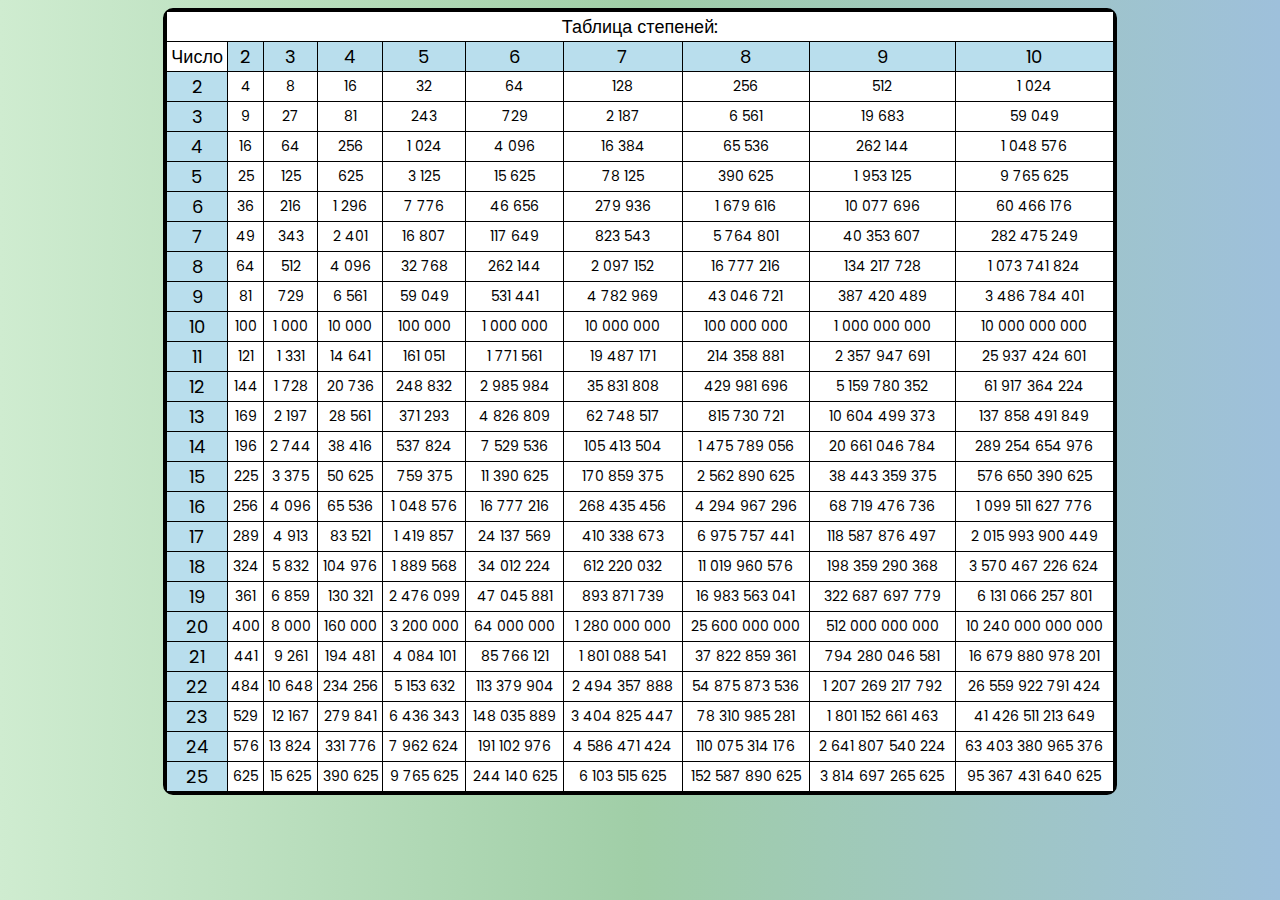
<file: Аттестация/2 html+css/index.html>
<!DOCTYPE html>
<html>
<head>
	<meta charset="utf-8">
	<title>Таблица степеней</title>
	<link rel="preconnect" href="https://fonts.googleapis.com">
	<link rel="preconnect" href="https://fonts.gstatic.com" crossorigin>
	<link href="https://fonts.googleapis.com/css2?family=Poppins:wght@200&display=swap" rel="stylesheet">
	<style type="text/css">
		body {
			background: linear-gradient(90deg, #cfecd0, #a0cea7, #9ec0db);
			font-family: 'Poppins', sans-serif;
		}

		table {
			background-color: white;
			text-align: center;
			border-collapse: collapse; /*двойную сетку таблица склеиваем в одну*/
			margin: auto; /*выравнивание по центру*/
		    width: 100%;
		    height: 100%;
		    font-size: 14px;

		}

		/*округляем углы таблицы*/
		.table_div {
			border-radius: 10px;
			border: 3px solid black;
			margin: auto;
		    width:75%;
		    height:auto;
		}


		td {
			border: 1px solid black;
		}

		/*увеличиваем надпись, и делаем жирным при наведении на ячейку*/
		td:hover {
			text-size: 40px;
			font-weight: bold;
		}

		/*две ячейки неприкасамеые*/
		.name_row {
			font-size: 18px;
			background-color: white;
		}
		/*делаем вторую строку синей*/
		.color_row {
			background: #b9deed;
			font-size: 18px;
		}
		/*1 столбец, начиная с 3 строки синий*/
		table>tbody>tr:nth-of-type(n+3)>td:nth-of-type(1) {
			font-size: 18px;
			background: #b9deed;
		}

		/*при наведении на ячейку, её строка становится зеленой*/
		table>tbody>tr:hover {
		padding: 20px;
		background-color: #98FB98 !important;
		}
	</style>
</head>
<body>
	<div class="table_div">
	<table>
		<tr>
			<td class="name_row" colspan="10">Таблица степеней:</td>
		</tr>
		<tr>
			<td class="name_row">Число</td>
			<td class="color_row">2</td>
			<td class="color_row">3</td>
			<td class="color_row">4</td>
			<td class="color_row" class="color_row">5</td>
			<td class="color_row">6</td>
			<td class="color_row">7</td>
			<td class="color_row">8</td>
			<td class="color_row">9</td>
			<td class="color_row">10</td>
		</tr>
		<tr>
			<td>2</td>
			<td>4</td>
			<td>8</td>
			<td>16</td>
			<td>32</td>
			<td>64</td>
			<td>128</td>
			<td>256</td>
			<td>512</td>
			<td>1 024</td>
		</tr>
		<tr>
			<td>3</td>
			<td>9</td>
			<td>27</td>
			<td>81</td>
			<td>243</td>
			<td>729</td>
			<td>2 187</td>
			<td>6 561</td>
			<td>19 683</td>
			<td>59 049</td>
		</tr>
		<tr>
			<td>4</td>
			<td>16</td>
			<td>64</td>
			<td>256</td>
			<td>1 024</td>
			<td>4 096</td>
			<td>16 384</td>
			<td>65 536</td>
			<td>262 144</td>
			<td>1 048 576</td>
		</tr>
		<tr>
			<td>5</td>
			<td>25</td>
			<td>125</td>
			<td>625</td>
			<td>3 125</td>
			<td>15 625</td>
			<td>78 125</td>
			<td>390 625</td>
			<td>1 953 125</td>
			<td>9 765 625</td>
		</tr>
		<tr>
			<td>6</td>
			<td>36</td>
			<td>216</td>
			<td>1 296</td>
			<td>7 776</td>
			<td>46 656</td>
			<td>279 936</td>
			<td>1 679 616</td>
			<td>10 077 696</td>
			<td>60 466 176</td>
		</tr>
		<tr>
			<td>7</td>
			<td>49</td>
			<td>343</td>
			<td>2 401</td>
			<td>16 807</td>
			<td>117 649</td>
			<td>823 543</td>
			<td>5 764 801</td>
			<td>40 353 607</td>
			<td>282 475 249</td>
		</tr>
		<tr>
			<td>8</td>
			<td>64</td>
			<td>512</td>
			<td>4 096</td>
			<td>32 768</td>
			<td>262 144</td>
			<td>2 097 152</td>
			<td>16 777 216</td>
			<td>134 217 728</td>
			<td>1 073 741 824</td>
		</tr>
		<tr>
			<td>9</td>
			<td>81</td>
			<td>729</td>
			<td>6 561</td>
			<td>59 049</td>
			<td>531 441</td>
			<td>4 782 969</td>
			<td>43 046 721</td>
			<td>387 420 489</td>
			<td>3 486 784 401</td>
		</tr>
		<tr>
			<td>10</td>
			<td>100</td>
			<td>1 000</td>
			<td>10 000</td>
			<td>100 000</td>
			<td>1 000 000</td>
			<td>10 000 000</td>
			<td>100 000 000</td>
			<td>1 000 000 000</td>
			<td>10 000 000 000</td>
		</tr>
		<tr>
			<td>11</td>
			<td>121</td>
			<td>1 331</td>
			<td>14 641</td>
			<td>161 051</td>
			<td>1 771 561</td>
			<td>19 487 171</td>
			<td>214 358 881</td>
			<td>2 357 947 691</td>
			<td>25 937 424 601</td>
		</tr>
		<tr>
			<td>12</td>
			<td>144</td>
			<td>1 728</td>
			<td>20 736</td>
			<td>248 832</td>
			<td>2 985 984</td>
			<td>35 831 808</td>
			<td>429 981 696</td>
			<td>5 159 780 352</td>
			<td>61 917 364 224</td>
		</tr>
		<tr>
			<td>13</td>
			<td>169</td>
			<td>2 197</td>
			<td>28 561</td>
			<td>371 293</td>
			<td>4 826 809</td>
			<td>62 748 517</td>
			<td>815 730 721</td>
			<td>10 604 499 373</td>
			<td>137 858 491 849</td>
		</tr>
		<tr>
			<td>14</td>
			<td>196</td>
			<td>2 744</td>
			<td>38 416</td>
			<td>537 824</td>
			<td>7 529 536</td>
			<td>105 413 504</td>
			<td>1 475 789 056</td>
			<td>20 661 046 784</td>
			<td>289 254 654 976</td>
		</tr>
		<tr>
			<td>15</td>
			<td>225</td>
			<td>3 375</td>
			<td>50 625</td>
			<td>759 375</td>
			<td>11 390 625</td>
			<td>170 859 375</td>
			<td>2 562 890 625</td>
			<td>38 443 359 375</td>
			<td>576 650 390 625</td>
		</tr>
		<tr>
			<td>16</td>
			<td>256</td>
			<td>4 096</td>
			<td>65 536</td>
			<td>1 048 576</td>
			<td>16 777 216</td>
			<td>268 435 456</td>
			<td>4 294 967 296</td>
			<td>68 719 476 736</td>
			<td>1 099 511 627 776</td>
		</tr>
		<tr>
			<td>17</td>
			<td>289</td>
			<td>4 913</td>
			<td>83 521</td>
			<td>1 419 857</td>
			<td>24 137 569</td>
			<td>410 338 673</td>
			<td>6 975 757 441</td>
			<td>118 587 876 497</td>
			<td>2 015 993 900 449</td>
		</tr>
		<tr>
			<td>18</td>
			<td>324</td>
			<td>5 832</td>
			<td>104 976</td>
			<td>1 889 568</td>
			<td>34 012 224</td>
			<td>612 220 032</td>
			<td>11 019 960 576</td>
			<td>198 359 290 368</td>
			<td>3 570 467 226 624</td>
		</tr>
		<tr>
			<td>19</td>
			<td>361</td>
			<td>6 859</td>
			<td>130 321</td>
			<td>2 476 099</td>
			<td>47 045 881</td>
			<td>893 871 739</td>
			<td>16 983 563 041</td>
			<td>322 687 697 779</td>
			<td>6 131 066 257 801</td>
		</tr>
		<tr>
			<td>20</td>
			<td>400</td>
			<td>8 000</td>
			<td>160 000</td>
			<td>3 200 000</td>
			<td>64 000 000</td>
			<td>1 280 000 000</td>
			<td>25 600 000 000</td>
			<td>512 000 000 000</td>
			<td>10 240 000 000 000</td>
		</tr>
		<tr>
			<td>21</td>
			<td>441</td>
			<td>9 261</td>
			<td>194 481</td>
			<td>4 084 101</td>
			<td>85 766 121</td>
			<td>1 801 088 541</td>
			<td>37 822 859 361</td>
			<td>794 280 046 581</td>
			<td>16 679 880 978 201</td>
		</tr>
		<tr>
			<td>22</td>
			<td>484</td>
			<td>10 648</td>
			<td>234 256</td>
			<td>5 153 632</td>
			<td>113 379 904</td>
			<td>2 494 357 888</td>
			<td>54 875 873 536</td>
			<td>1 207 269 217 792</td>
			<td>26 559 922 791 424</td>
		</tr>
		<tr>
			<td>23</td>
			<td>529</td>
			<td>12 167</td>
			<td>279 841</td>
			<td>6 436 343</td>
			<td>148 035 889</td>
			<td>3 404 825 447</td>
			<td>78 310 985 281</td>
			<td>1 801 152 661 463</td>
			<td>41 426 511 213 649</td>
		</tr>
		<tr>
			<td>24</td>
			<td>576</td>
			<td>13 824</td>
			<td>331 776</td>
			<td>7 962 624</td>
			<td>191 102 976</td>
			<td>4 586 471 424</td>
			<td>110 075 314 176</td>
			<td>2 641 807 540 224</td>
			<td>63 403 380 965 376</td>
		</tr>
		<tr>
			<td>25</td>
			<td>625</td>
			<td>15 625</td>
			<td>390 625</td>
			<td>9 765 625</td>
			<td>244 140 625</td>
			<td>6 103 515 625</td>
			<td>152 587 890 625</td>
			<td>3 814 697 265 625</td>
			<td>95 367 431 640 625</td>
		</tr>
	</table>
	</div>
</body>
</html>
</file>
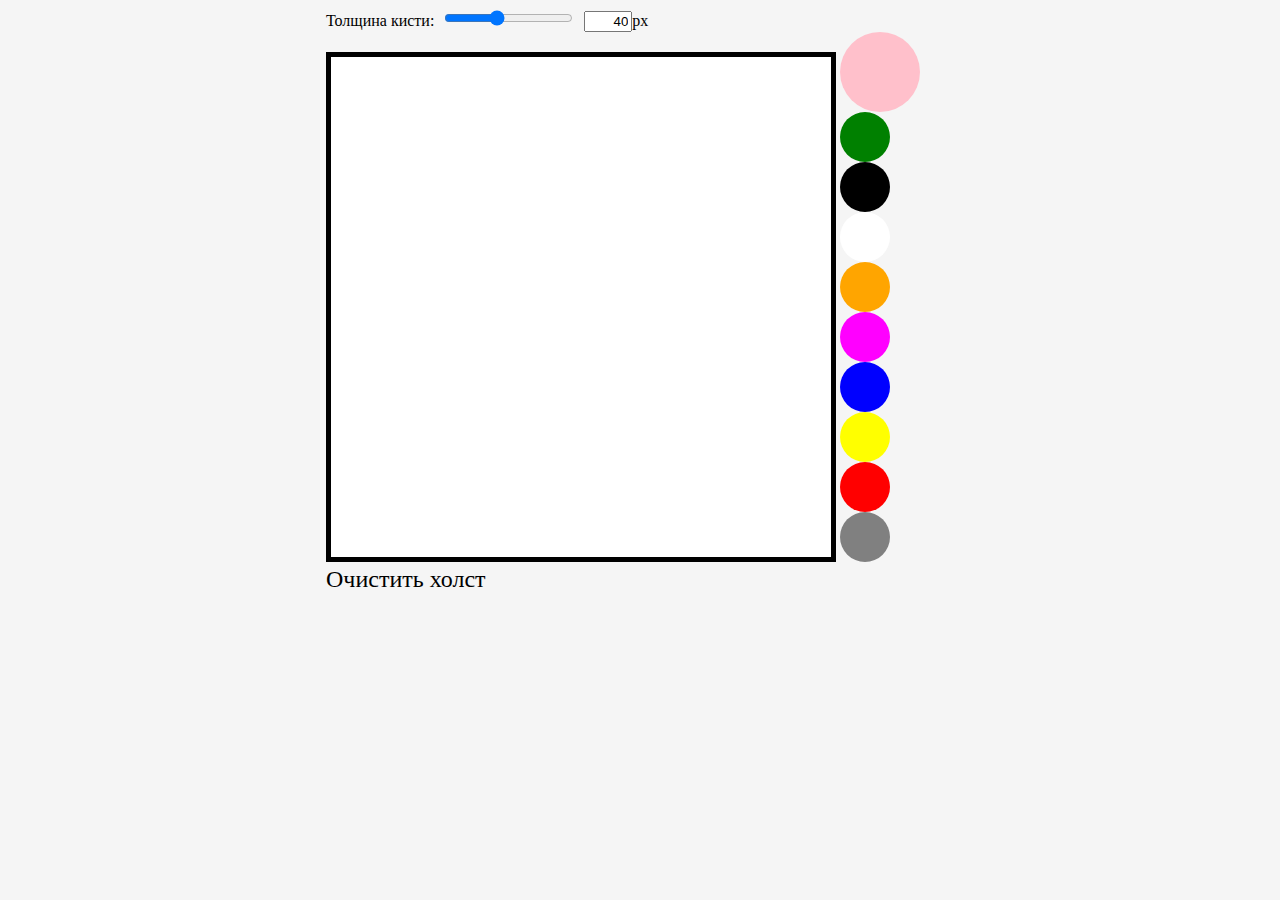
<file: Аттестация/3 JavaScript/index.html>
<!DOCTYPE html>
<html>
<head>
	<meta charset="utf-8">
	<title>Рисовалка</title>
	<link rel="stylesheet" type="text/css" href="style.css">
</head>
<body>
	<div id="div_body">
		Толщина кисти:<input type="range" id="slider" min="1" max="100" value="40">
		<input id="sliderValue" min="1" value="40"></input>px<br>

		<canvas id="canvas" height="500px" width="500px" class="canvas_palette"></canvas>
		<div id="palette" class="canvas_palette">
			<ul id="list">
				<li class="colorPicker" id="pink"></li>
				<li class="colorPicker" id="green"></li>
				<li class="colorPicker" id="black"></li>
				<li class="colorPicker" id="white"></li>
				<li class="colorPicker" id="orange"></li>
				<li class="colorPicker" id="magenta"></li>
				<li class="colorPicker" id="blue"></li>
				<li class="colorPicker" id="yellow"></li>
				<li class="colorPicker" id="red"></li>
				<li class="colorPicker" id="grey"></li>
			</ul>
		</div>

		<br><label id="labelForClear" onclick="ClearCanvas()">Очистить холст</label>
	</div>
<script type="text/javascript" src="script.js"></script>
</body>
</html>
</file>
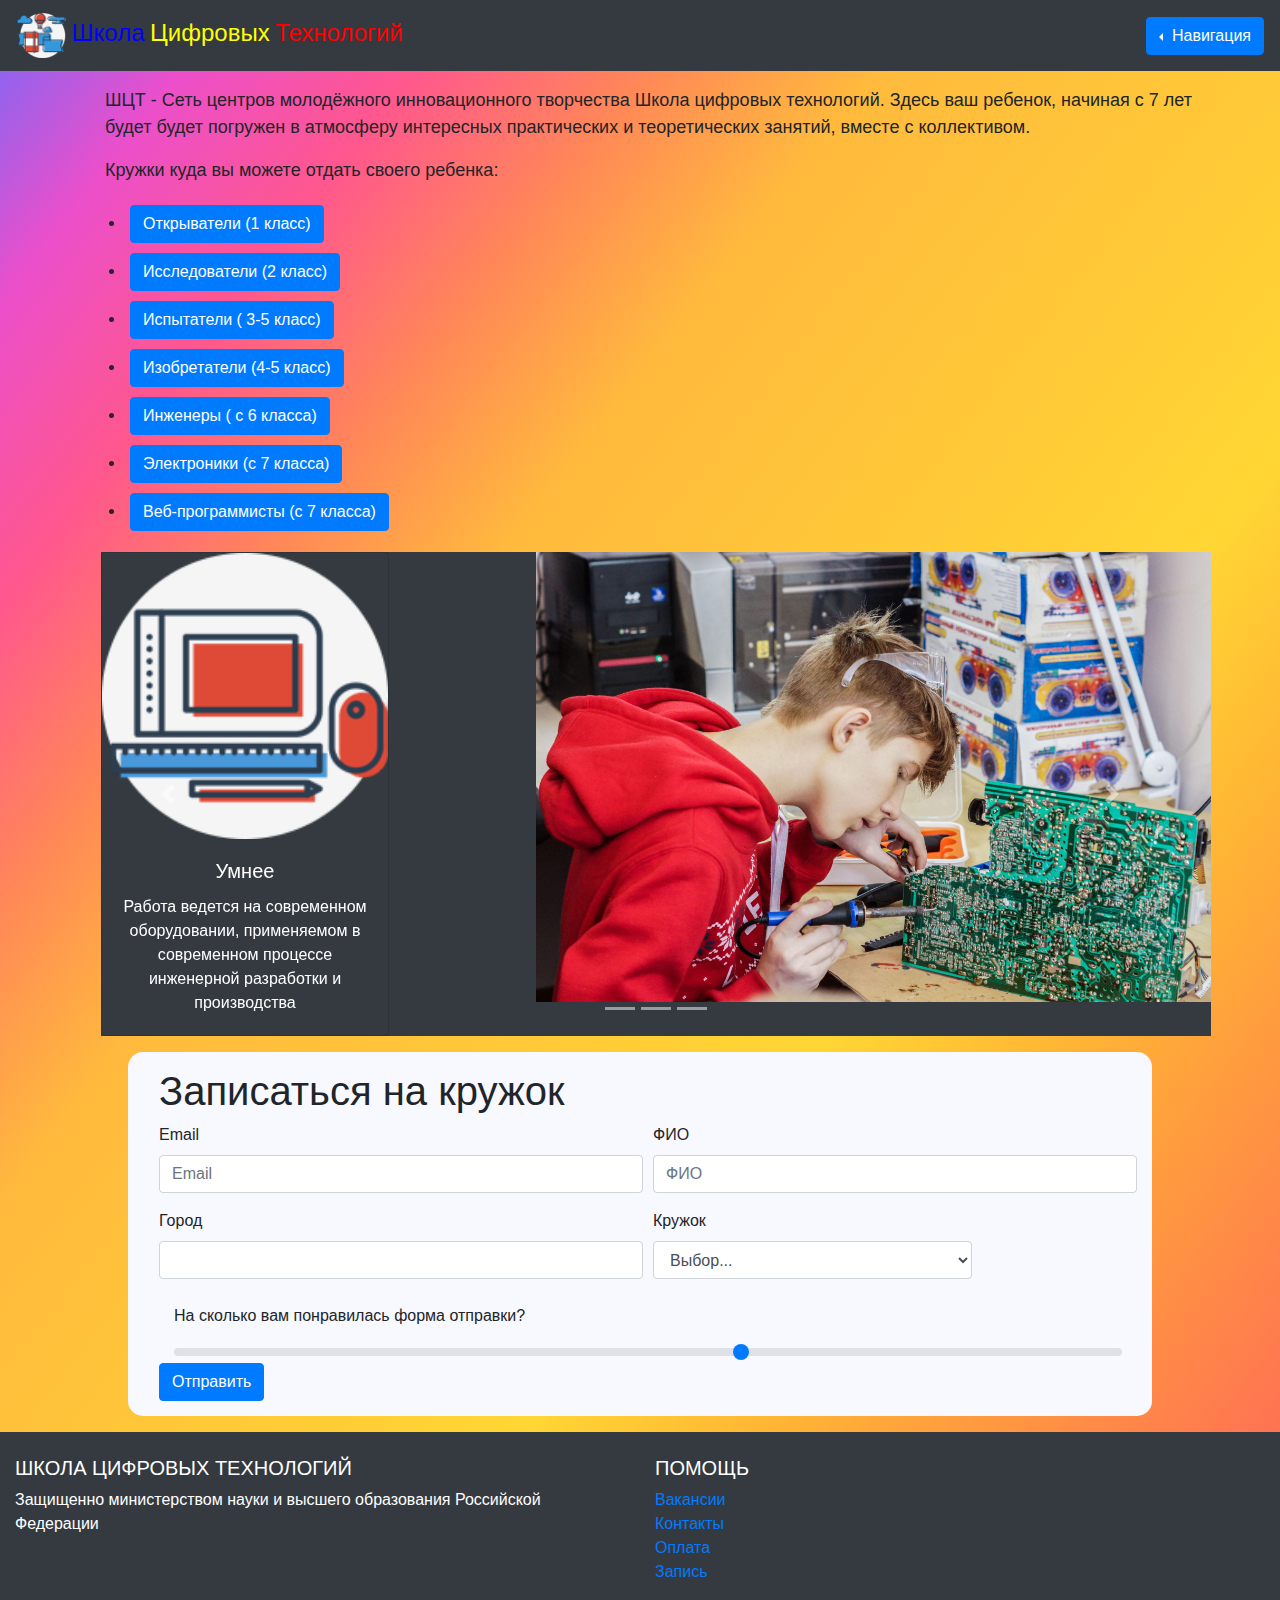
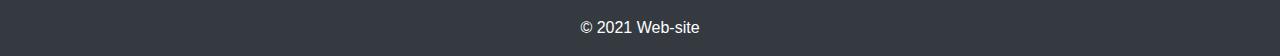
<file: Аттестация/5 Bootstrap/index.html>
<!DOCTYPE html>
<html>
<head>
	<meta charset="utf-8">
	<title></title>
	<link rel="stylesheet" href="css/bootstrap.min.css">
	<link rel="stylesheet" type="text/css" href="css/style.css">

</head>
<body>
	<nav class="navbar navbar-dark bg-dark">
		<a href="#" class="navbar-brand">
			<img id="icon_brand" src="img/1.png">
			<span class="colortext_logo">Школа</span> <span class="colortext_logo1">Цифровых</span> <span class="colortext_logo2">Технологий</span>
		</a>
		 <div class="nav-item dropdown dropleft">
        <a class="btn btn-primary dropdown-toggle" href="#" id="navbarDropdown" role="button" data-toggle="dropdown" aria-haspopup="true" aria-expanded="false">
          Навигация
        </a>
        <div class="dropdown-menu" aria-labelledby="navbarDropdown">
          <a class="dropdown-item" href="#carousel_ID">Галерея фото</a>
          <a class="dropdown-item" href="#formSend">Форма отправки</a>
      </div>
	</nav>

<div class="container mt-3">
	<p class="content">ШЦТ - Сеть центров молодёжного инновационного творчества
	Школа цифровых технологий. Здесь ваш ребенок, начиная с 7 лет будет будет погружен в атмосферу интересных практических и теоретических занятий, вместе с коллективом.</p>
	<p class="content">Кружки куда вы можете отдать своего ребенка:
		<ul>
			<li><button type="button" class="btn btn-primary li_button" data-toggle="tooltip" data-html="true" data-placement="top" title="Познавательное путешествие в мир вокруг нас. Физика, химия, биология, геология, астрономия, природные явления, знакомство с инженерным оборудованием - за год ребенок окунется с головой в эти увлекательные предметы.">
                Открыватели (1 класс)
              </button></li>

			<li><button type="button" class="btn btn-primary li_button" data-toggle="tooltip" data-html="true" data-placement="top" title="В рамках кружка ребята узнают основные принципы физики, химии, математики, электричества, оптических явлений, компьютерной техники, а также научатся работать с паяльником и другими инструментами..">
                Исследователи (2 класс)
              </button></li>

			<li><button type="button" class="btn btn-primary li_button" data-toggle="tooltip" data-html="true" data-placement="top" title="Кружок, где вдоволь можно насладиться творческим и техническим процессом, реализовать свои идеи и задумки вместе с профессиональным наставником и в кругу единомышленников. Практика и только практика - главное правило занятий!">
                Испытатели ( 3-5 класс)
              </button></li>

			<li><button type="button" class="btn btn-primary li_button" data-toggle="tooltip" data-html="true" data-placement="top" title="Находка для родителей, которые хотят превратить современные гаджеты и компьютер в полезных помощников для своих детей. Почта, блоги, графический дизайн, автоматизированное моделирование, программирование – теперь это будет понятным и интересным">
                Изобретатели (4-5 класс)
              </button></li>

			<li><button type="button" class="btn btn-primary li_button" data-toggle="tooltip" data-html="true" data-placement="top" title="Профессиональный инженерный опыт, который поможет ребенку выбрать интересующий профиль еще до 9 класса - сэкономить уйму времени и денег, а после без проблем поступить в университет и стать инженером-радиоконструктором, 3D-моделлером, Arduino-разработчиком или разработчиком электронных устройств.">
                Инженеры ( с 6 класса)
              </button></li>

			<li><button type="button" class="btn btn-primary li_button" data-toggle="tooltip" data-html="true" data-placement="top" title="Изучаем полный цикл разработки электронных устройств: от  моделирования сигнала в цепи до сборки и отладки самостоятельно собранного прибора. Профессиональные практические навыки профессии, участие в конкурсах и соревнованиях.">
                Электроники (с 7 класса)
              </button></li>

			<li><button type="button" class="btn btn-primary li_button" data-toggle="tooltip" data-html="true" data-placement="top" title="Освоить одну из самых востребованных и высокооплачиваемых профессий еще в школе - легко! Вместе с нами изучай самые популярные веб-технологии, которые используют Google, Facebook, ВКонтакте, Mail.ru, Yandex и другие ведущие мировые корпорации.">
                Веб-программисты (с 7 класса)
              </button></li>
		</ul>
	</p>
	<div id="carousel_ID" class="carousel slide mt-3" data-ride="carousel">
				<div class="carousel-inner m-3 text-white bg-dark">

					<div class="carousel-item active">
						<div class="row">
							<div class="col">
								<div class="card text-white bg-dark" style="width: 18rem;" align="center"> 
									<img class="card-omg-top" src="img/01.png">
									<div class="card-body">
										<h5 class="card-title">Умнее</h5>
										<p class="card-text">Работа ведется на современном оборудовании, применяемом в современном процессе инженерной разработки и производства </p>
									</div>
								</div>
							</div>
							<div class="col">
								<img height="450" src="img/умнее.jpg">
							</div>
						</div>	
					</div>

					<div class="carousel-item">
						<div class="row">
							<div class="col">
								<div class="card text-white bg-dark" style="width: 18rem;" align="center"> 
									<img class="card-omg-top" src="img/03.png">
									<div class="card-body">
										<h5 class="card-title">Вместе</h5>
										<p class="card-text">Умение работать в команде, распределять функции в работе над одним проектом, один из ключевых навыков будущего специалиста. Внедряем проектный командный подход с раннего возраста</p>
									</div>
								</div>
							</div>
							<div class="col">
								<img height="350" src="img/вместе.jpg">
							</div>
						</div>						
					</div>

					<div class="carousel-item">
						<div class="row">
							<div class="col">
								<div class="card text-white bg-dark" style="width: 18rem;" align="center">
									<img class="card-omg-top" src="img/02.png">
									<div class="card-body">
										<h5 class="card-title">Опытнее</h5>
										<p class="card-text"s>Ученики ШЦТ ежегодно участвуют в конкурсах и соревнованиях в сфере робототехники и научно-технического творчества разного масштаба, где занимают призовые места </p>
									</div>
								</div>
							</div>
							<div class="col">
								<img height="450" src="img/опытнее.jpg">
							</div>
						</div>
					</div>

					<ol class="carousel-indicators">
						<li data-target="#carousel_ID" data-slide-to="0" сlass="active"></li>
						<li data-target="#carousel_ID" data-slide-to="1"></li>
						<li data-target="#carousel_ID" data-slide-to="2"></li>
					</ol>

				</div>	
				<a class="carousel-control-prev" href="#carousel_ID" role="button" data-slide="prev">
					<span class="carousel-control-prev-icon" aria-hidden="true"></span>
				</a>
				<a class="carousel-control-next" href="#carousel_ID" role="button" data-slide="next">
					<span class="carousel-control-next-icon" aria-hidden="true"></span>
				</a>
			</div>
		</div>
	</div>

	<div id="formSend" class="container form-group form1">
		<h1 class="ml-3">Записаться на кружок</h1>
		<form class="ml-3">
		  <div class="form-row">
		    <div class="form-group col-md-6">
		      <label for="inputEmail4">Email</label>
		      <input type="email" class="form-control" id="inputEmail4" placeholder="Email">
		    </div>
		    <div class="form-group col-md-6">
		      <label for="inputФИО4">ФИО</label>
		      <input type="text" class="form-control" id="inputФИО4" placeholder="ФИО">
		    </div>
		  </div>
		  
		  <div class="form-row">
		    <div class="form-group col-md-6">
		      <label for="inputCity">Город</label>
		      <input type="text" class="form-control" id="inputCity">
		    </div>
		    <div class="form-group col-md-4">
		      <label for="inputState">Кружок</label>
		      <select id="inputState" class="form-control">
		        <option selected>Выбор...</option>
		        <option>Открыватели (1 класс)</option>
		        <option>Исследователи (2 класс)</option>
		        <option>Испытатели (3-5 класс)</option>
		        <option>Изобретатели (4-5 класс)</option>
		        <option>Инженеры (с 6 класса)</option>
		        <option>Электроники (с 7 класса)</option>
		        <option>Веб-программисты (с 7 класса)</option>
		      </select>
		    </div>
		  </div>
		  <div class="container">	
		  		<label for="sliderID">
					На сколько вам понравилась форма отправки? <span id="outputSlider"></span>
				</label>
				<input type="range" class="custom-range" min="0" max="5" id="sliderID">
		  </div>						
		  
		  <button type="submit" class="btn btn-primary">Отправить</button>
		</form>
	</div>
</div>

<footer class="page-footer font-small  bg-dark pt-4">
  <div class="container-fluid text-center text-md-left">
    <div class="row">
      <div class="col-md-6 mt-md-0 mt-3">
        <h5 class="text-uppercase">Школа Цифровых Технологий</h5>
        <p>Защищенно министерством науки и высшего образования Российской Федерации</p>
      </div>

      <div class="col-md-3 mb-md-0 mb-3" align="left">
        <h5 class="text-uppercase">Помощь</h5>

        <ul class="list-unstyled">
           <li>
            <a href="#!">Вакансии</a>
          </li>
          <li>
            <a href="#!">Контакты</a>
          </li>
          <li>
            <a href="#!">Оплата</a>
          </li>
          <li>
            <a href="#!">Запись</a>
          </li>
        </ul>
      </div>
    </div>
  </div>
  <div class="footer-copyright text-center py-3">© 2021 Web-site
  </div>
</footer>

    <script src="js/jquery-3.3.1.min.js" ></script>
    <script src="js/popper.min.js"></script>
    <script src="js/bootstrap.min.js" ></script>
    <script type="text/javascript">
    	$('#sliderID').click(function(){
    		var outputSlider = $('#sliderID').val();
    	$('#outputSlider').text(outputSlider);
    	});
    	
	</script>
</body>
</html>
</file>
<file: Аттестация/3 JavaScript/style.css>
body {
	background-color: #f5f5f5;
}

ul {
	list-style: none;
	margin: 0;
	padding: 0;
	text-align: center;
}

li {
	content: '';
	height: 50px;
	width: 50px;
	vertical-align: middle;
	background-color: #000;
	border-radius: 50%;
	margin-right: 5px;
}

#pink {
	background-color: pink;
}
#green {
	background-color: green;
}
#black {
	background-color: black;
}
#white {
	background-color: white;
}
#orange {
	background-color: orange;
}
#magenta {
	background-color: magenta;
}
#blue {
	background-color: blue;
}
#yellow {
	background-color: yellow;
}
#red {
	background-color: red;
}
#grey {
	background-color: grey;
}

#canvas {
	border-color: black;
	border: solid 5px;
	background-color: #ffffff;
}

#div_body {
	left: 45%;
	top: 10px;
	margin-left: -250px;
	position: absolute;
}

.canvas_palette {
	display: inline-block;
}

#sliderValue {
	margin-left: 5px;
}

#slider {
	margin-left: 10px;
	margin-top: 0px;
}

#sliderValue
{
	width: 40px;
	text-align: right;
}

#labelForClear {
	font-size: 24px;
}
</file>
<file: Аттестация/5 Bootstrap/css/style.css>
body {
	 background-image: linear-gradient(to right bottom, #7569f9, #eb4fcb, #ff578e, #ff8758, #ffba3d, #ffc33a, #ffcc36, #ffd634, #ffb734, #ff9840, #ff7a4f, #fb5f5f);
}


#icon_brand {
	width: 50px;
}

.colortext_logo {
	color: blue;
}

.colortext_logo1 {
	color: yellow;
}

.colortext_logo2 {
	color: red;
}

.content {
	margin-left: 20px;
	font-size: 18px;

}

.li_button {
	margin: 5px;
}

span {
	font-size: 24px;
}


.form1 {
	background-color: ghostwhite;
	border-radius: 	15px;
	padding: 15px;
	width: 	80%;
}


footer {
	color: white;
}
</file>
